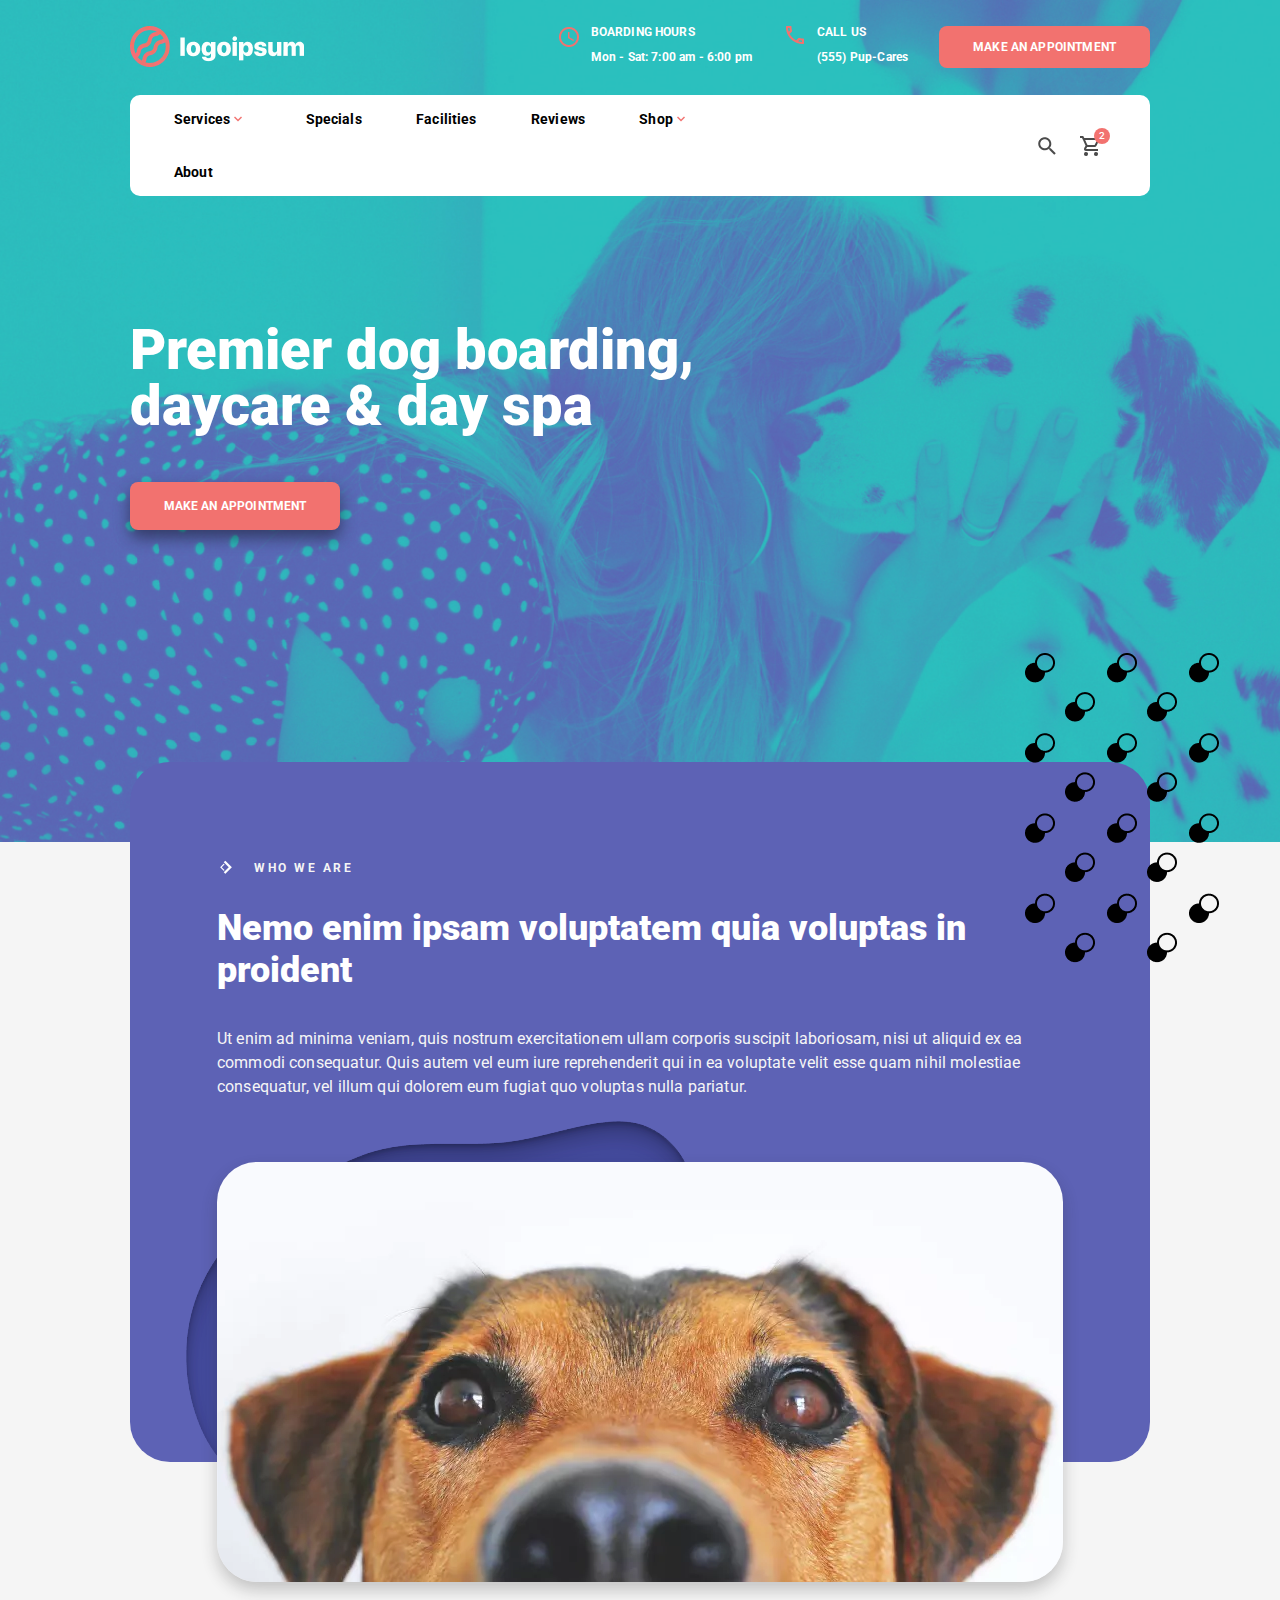
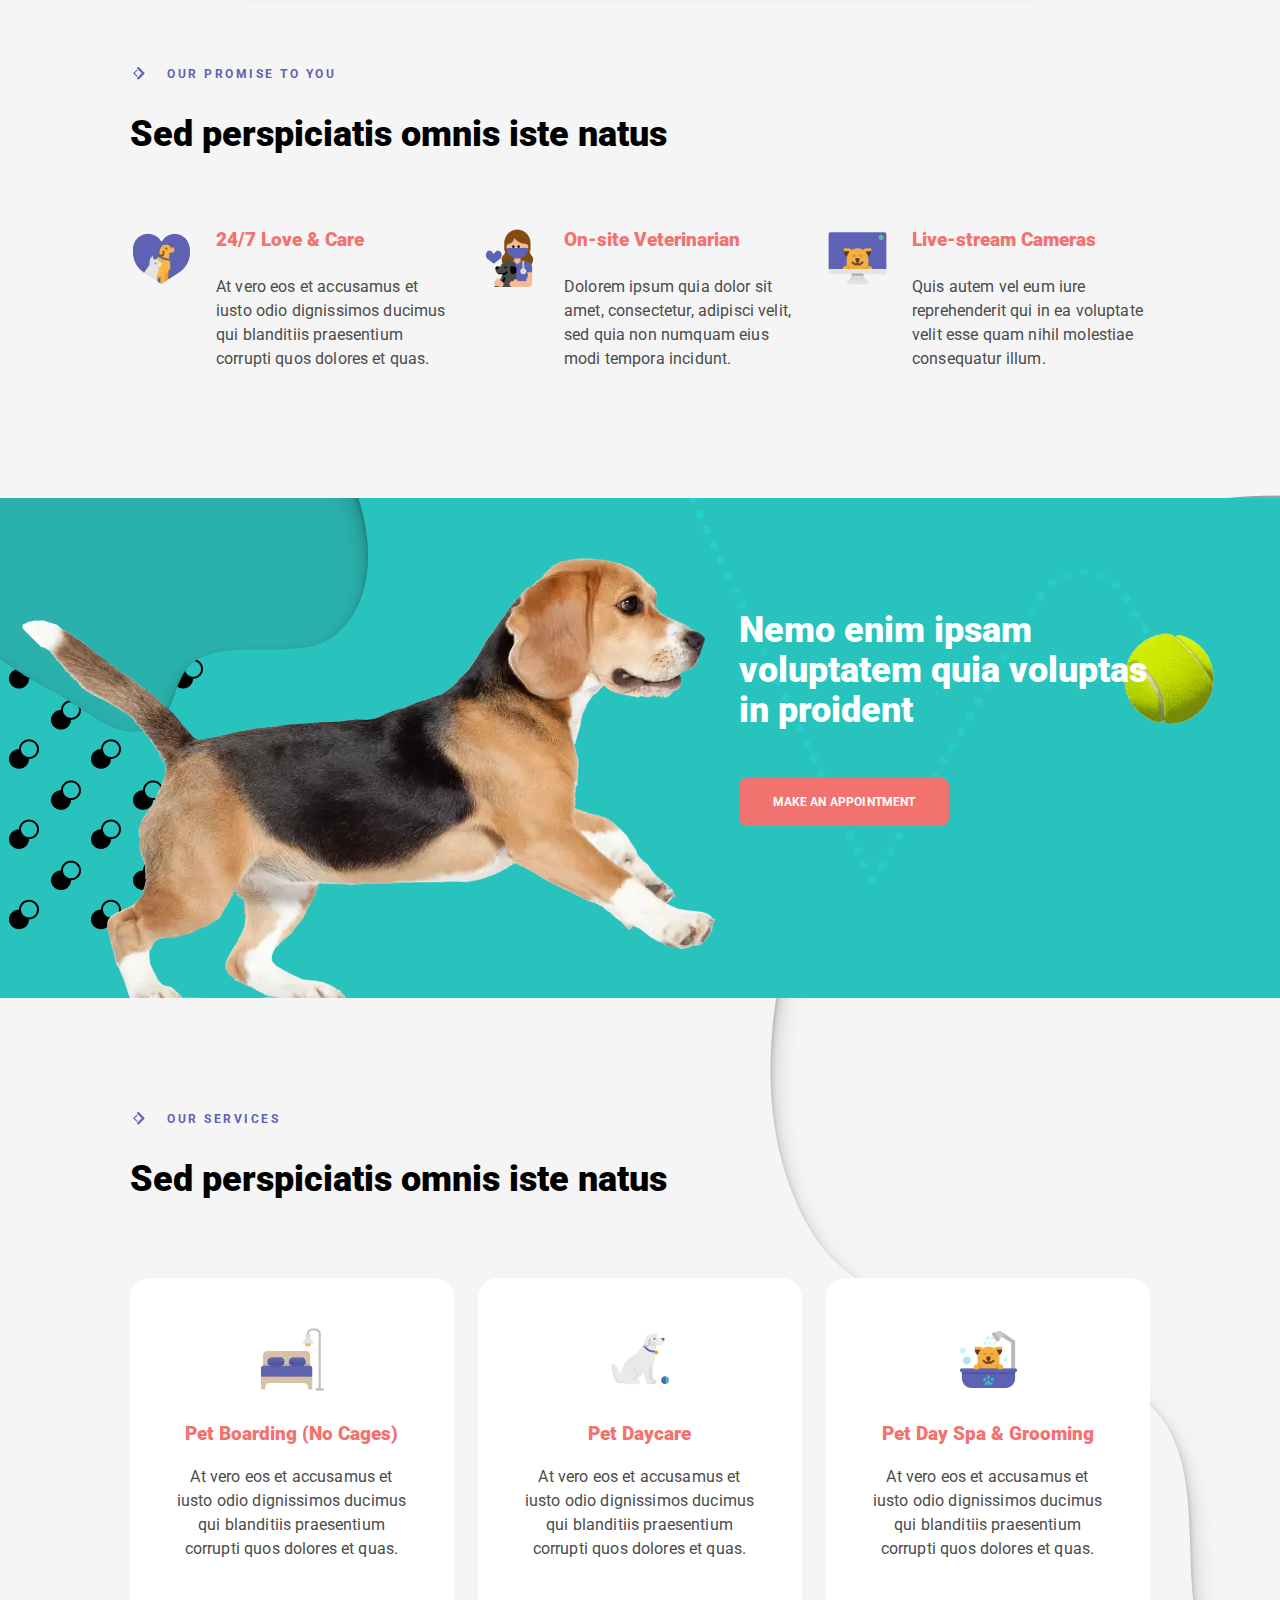
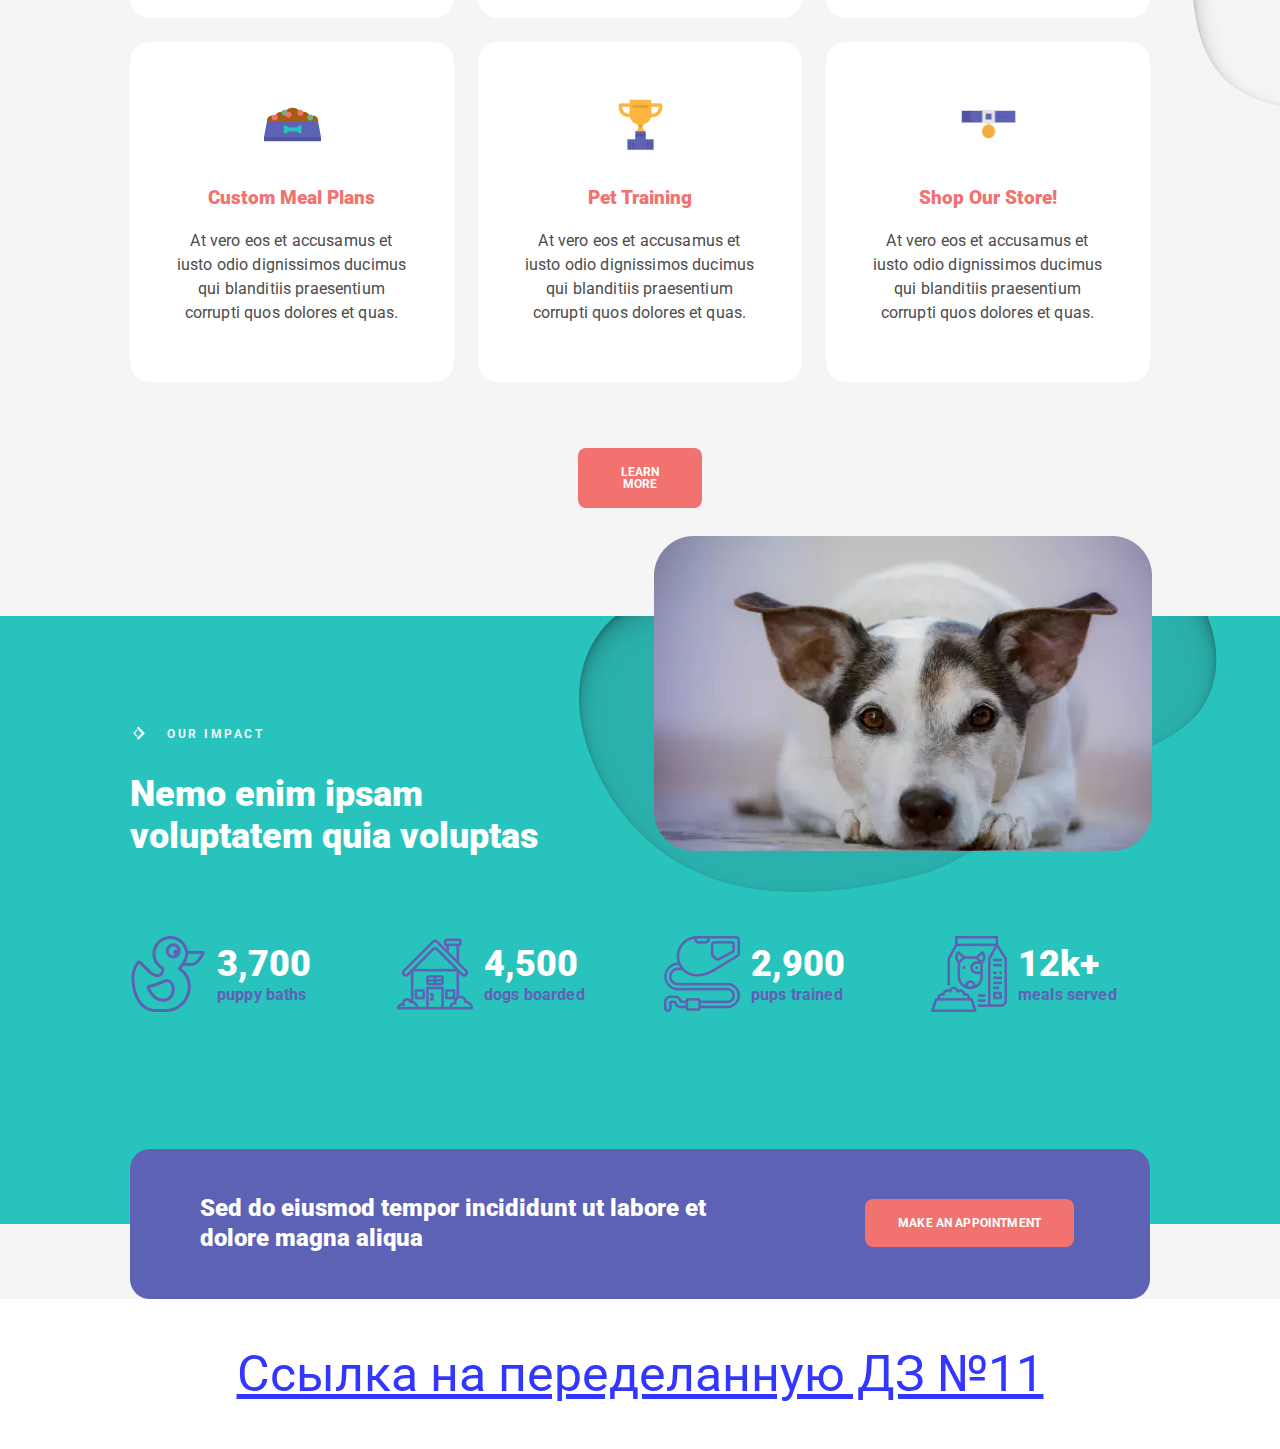
<file: index.html>
<!DOCTYPE html>
<html lang="en">

<head>
   <meta charset="UTF-8">
   <meta http-equiv="X-UA-Compatible" content="IE=edge">
   <meta name="viewport" content="width=device-width, initial-scale=1.0">
   <link rel="preconnect" href="https://fonts.googleapis.com">
   <link rel="preconnect" href="https://fonts.gstatic.com" crossorigin>
   <link href="https://fonts.googleapis.com/css2?family=Roboto:wght@300;400;500;700;900&display=swap" rel="stylesheet">
   <link rel="stylesheet" href="css/nullstyle.css">
   <link rel="stylesheet" href="css/style.css">
   <title>Lesson-14</title>
</head>

<body>
   <div class="wrapper">
      <header class="header">
         <div class="header__container">
            <div class="header__top-head top-head">
               <div class="top-head__logo logo">
                  <a href="#" class="logo__link">
                     <picture class="logo__picture">
                        <source class="logo__source" srcset="img/logo.webp" type="image/webp">
                        <img src="img/logo.png" alt="Logoipsum" class="logo__image">
                     </picture>
                  </a>
               </div>
               <div class="top-head__box">
                  <div class="top-head__item">
                     <div class="top-head__time time">
                        <p class="time__text">BOARDING HOURS</p>
                        <p class="time__subtext">Mon - Sat: 7:00 am - 6:00 pm</p>
                     </div>
                  </div>
                  <div class="top-head__item">
                     <div class="top-head__phone phone">
                        <p class="phone__text">CALL US</p>
                        <p class="phone__subtext">(555) Pup-Cares</p>
                     </div>
                  </div>
                  <div class="top-head__item">
                     <div class="top-head__button button">
                        <a href="#" class="button__link">Make an Appointment</a>
                     </div>
                  </div>
               </div>
            </div>
            <nav class="header__navigation navigation">
               <ul class="navigation__list">
                  <li class="navigation__item">
                     <a href="#" class="navigation__link navigation__link_padding">Services</a>
                  </li>
                  <li class="navigation__item">
                     <a href="#" class="navigation__link">Specials</a>
                  </li>
                  <li class="navigation__item">
                     <a href="#" class="navigation__link">Facilities</a>
                  </li>
                  <li class="navigation__item">
                     <a href="#" class="navigation__link">Reviews</a>
                  </li>
                  <li class="navigation__item">
                     <a href="#" class="navigation__link navigation__link_padding">Shop</a>
                  </li>
                  <li class="navigation__item">
                     <a href="#" class="navigation__link">About</a>
                  </li>
               </ul>
               <div class="navigation__box">
                  <a href="#" class="navigation__search search">
                     <picture class="search__picture">
                        <source class="search__source" srcset="img/search-icons.webp" type="image/webp">
                        <img src="img/search-icons.png" alt="Search" class="search__image">
                     </picture>
                  </a>
                  <a href="#" class="navigation__cart cart">
                     <picture class="cart__picture">
                        <source class="cart__source" srcset="img/cart-icons.webp" type="image/webp">
                        <img src="img/cart-icons.png" alt="Cart" class="cart__image">
                     </picture>
                     <span class="cart__number">2</span>
                  </a>
               </div>
            </nav>
            <div class="header__block-title block-title">
               <h1 class="block-title__title">Premier dog boarding, daycare & day spa</h1>
               <div class="block-title__button button button_shadow">
                  <a href="#" class="button__link button__link_padding">Make an Appointment</a>
               </div>
            </div>
         </div>
      </header>
      <main class="main">
         <div class="main__who-we-are who-we-are">
            <div class="who-we-are__container">
               <div class="who-we-are__wrapper">
                  <div class="who-we-are__block-head block-head">
                     <h3 class="block-head__title">Who we are</h3>
                     <h2 class="block-head__subtitle">Nemo enim ipsam voluptatem quia voluptas in proident</h2>
                  </div>
                  <p class="who-we-are__text">Ut enim ad minima veniam, quis nostrum exercitationem ullam corporis
                     suscipit
                     laboriosam, nisi ut aliquid ex ea commodi consequatur. Quis autem vel eum iure reprehenderit qui in
                     ea
                     voluptate velit esse quam nihil molestiae consequatur, vel illum qui dolorem eum fugiat quo
                     voluptas
                     nulla pariatur.</p>
               </div>
               <div class="who-we-are__picture">
                  <picture class="who-we-are__paint">
                     <source class="who-we-are__source" srcset="img/dog.webp" type="image/webp">
                     <img src="img/dog.jpg" alt="Dog" class="who-we-are__image">
                  </picture>
               </div>
            </div>
         </div>
         <div class="main__our-promise our-promise">
            <div class="our-promise__container">
               <div class="our-promise__block-head block-head">
                  <h3 class="block-head__title block-head__title_purple">OUR PROMISE TO YOU</h3>
                  <h2 class="block-head__subtitle block-head__subtitle_black">Sed perspiciatis omnis iste natus</h2>
               </div>
               <div class="our-promise__row-block row-block">
                  <div class="row-block__item">
                     <picture class="row-block__picture">
                        <source class="row-block__source" srcset="img/dog-love.webp" type="image/webp">
                        <img src="img/dog-love.png" alt="Cat and Dog" class="row-block__image">
                     </picture>
                     <div class="row-block__box">
                        <p class="row-block__title">24/7 Love & Care</p>
                        <p class="row-block__text">At vero eos et accusamus et iusto odio dignissimos ducimus qui
                           blanditiis praesentium corrupti quos dolores et quas. </p>
                     </div>
                  </div>
                  <div class="row-block__item">
                     <picture class="row-block__picture">
                        <source class="row-block__source" srcset="img/dog-vet.webp" type="image/webp">
                        <img src="img/dog-vet.png" alt="Dog and Veterinarian" class="row-block__image">
                     </picture>
                     <div class="row-block__box">
                        <p class="row-block__title">On-site Veterinarian</p>
                        <p class="row-block__text">Dolorem ipsum quia dolor sit amet, consectetur, adipisci velit, sed
                           quia non numquam eius modi tempora incidunt.</p>
                     </div>
                  </div>
                  <div class="row-block__item">
                     <picture class="row-block__picture">
                        <source class="row-block__source" srcset="img/dog-stream.webp" type="image/webp">
                        <img src="img/dog-stream.png" alt="Dog Live" class="row-block__image">
                     </picture>
                     <div class="row-block__box">
                        <p class="row-block__title">Live-stream Cameras</p>
                        <p class="row-block__text">Quis autem vel eum iure reprehenderit qui in ea voluptate velit
                           esse
                           quam nihil molestiae consequatur illum.</p>
                     </div>
                  </div>
               </div>
            </div>
         </div>
         <div class="main__nemo-enim nemo-enim">
            <div class="nemo-enim__container">
               <div class="nemo-enim__block-title block-title">
                  <h2 class="block-title__title block-title__title_size-smaller">Nemo enim ipsam voluptatem quia
                     voluptas in proident</h2>
                  <div class="block-title__button button">
                     <a href="#" class="button__link button__link_padding">Make an Appointment</a>
                  </div>
               </div>
               <div class="nemo-enim__picture-dog picture-dog">
                  <picture class="picture-dog__paint">
                     <source class="picture-dog__source" srcset="img/dog-play.webp" type="image/webp">
                     <img src="img/dog-play.png" alt="Dog Run" class="picture-dog__image">
                  </picture>
               </div>
               <div class="nemo-enim__ball-picture ball-picture">
                  <picture class="ball-picture__paint">
                     <source class="ball-picture__source" srcset="img/ball.webp" type="image/webp">
                     <img src="img/ball.png" alt="Tennis Ball" class="ball-picture__image">
                  </picture>
               </div>
            </div>
         </div>
         <div class="main__our-services our-services">
            <div class="our-services__container">
               <div class="our-services__block-head block-head">
                  <h3 class="block-head__title block-head__title_purple">Our Services</h3>
                  <h2 class="block-head__subtitle block-head__subtitle_black">Sed perspiciatis omnis iste natus</h2>
               </div>
               <div class="our-services__box">
                  <div class="our-services__block-wrapper block-wrapper">
                     <div class="block-wrapper__box">
                        <div class="block-wrapper__item">
                           <picture class="block-wrapper__picture">
                              <source class="block-wrapper__source" srcset="img/bed.webp" type="image/webp">
                              <img src="img/bed.png" alt="Bed" class="block-wrapper__image">
                           </picture>
                           <p class="block-wrapper__title">Pet Boarding (No Cages)</p>
                           <p class="block-wrapper__text">At vero eos et accusamus et iusto odio dignissimos ducimus
                              qui
                              blanditiis praesentium corrupti quos dolores et quas.</p>
                        </div>
                     </div>
                     <div class="block-wrapper__box">
                        <div class="block-wrapper__item">
                           <picture class="block-wrapper__picture">
                              <source class="block-wrapper__source" srcset="img/dog-item.webp" type="image/webp">
                              <img src="img/dog-item.png" alt="Dog" class="block-wrapper__image">
                           </picture>
                           <p class="block-wrapper__title">Pet Daycare</p>
                           <p class="block-wrapper__text">At vero eos et accusamus et iusto odio dignissimos ducimus
                              qui
                              blanditiis praesentium corrupti quos dolores et quas.</p>
                        </div>
                     </div>
                     <div class="block-wrapper__box">
                        <div class="block-wrapper__item">
                           <picture class="block-wrapper__picture">
                              <source class="block-wrapper__source" srcset="img/dog-wash.webp" type="image/webp">
                              <img src="img/dog-wash.png" alt="Dog Washing" class="block-wrapper__image">
                           </picture>
                           <p class="block-wrapper__title">Pet Day Spa & Grooming</p>
                           <p class="block-wrapper__text">At vero eos et accusamus et iusto odio dignissimos ducimus
                              qui
                              blanditiis praesentium corrupti quos dolores et quas.</p>
                        </div>
                     </div>
                  </div>
                  <div class="our-services__block-wrapper block-wrapper">
                     <div class="block-wrapper__box">
                        <div class="block-wrapper__item">
                           <picture class="block-wrapper__picture">
                              <source class="block-wrapper__source" srcset="img/food.webp" type="image/webp">
                              <img src="img/food.png" alt="Doog Food" class="block-wrapper__image">
                           </picture>
                           <p class="block-wrapper__title">Custom Meal Plans</p>
                           <p class="block-wrapper__text">At vero eos et accusamus et iusto odio dignissimos ducimus
                              qui
                              blanditiis praesentium corrupti quos dolores et quas.</p>
                        </div>
                     </div>
                     <div class="block-wrapper__box">
                        <div class="block-wrapper__item">
                           <picture class="block-wrapper__picture">
                              <source class="block-wrapper__source" srcset="img/prise.webp" type="image/webp">
                              <img src="img/prise.png" alt="Prise" class="block-wrapper__image">
                           </picture>
                           <p class="block-wrapper__title">Pet Training</p>
                           <p class="block-wrapper__text">At vero eos et accusamus et iusto odio dignissimos ducimus
                              qui
                              blanditiis praesentium corrupti quos dolores et quas.</p>
                        </div>
                     </div>
                     <div class="block-wrapper__box">
                        <div class="block-wrapper__item">
                           <picture class="block-wrapper__picture">
                              <source class="block-wrapper__source" srcset="img/medal.webp" type="image/webp">
                              <img src="img/medal.png" alt="Medal" class="block-wrapper__image">
                           </picture>
                           <p class="block-wrapper__title">Shop Our Store!</p>
                           <p class="block-wrapper__text">At vero eos et accusamus et iusto odio dignissimos ducimus
                              qui
                              blanditiis praesentium corrupti quos dolores et quas.</p>
                        </div>
                     </div>
                  </div>
               </div>
               <div class="our-services__button">
                  <a href="#" class="our-services__link">Learn More</a>
               </div>
            </div>
         </div>
         <div class="main__our-impact our-impact">
            <div class="our-impact__container">
               <div class="our-impact__box">
                  <div class="our-impact__item">
                     <div class="our-impact__block-head block-head">
                        <h3 class="block-head__title">OUR IMPACT</h3>
                        <h2 class="block-head__subtitle"> Nemo enim ipsam voluptatem quia voluptas</h2>
                     </div>
                  </div>
                  <div class="our-impact__item">
                     <picture class="our-impact__picture">
                        <source class="our-impact__source" srcset="img/dog-image.webp" type="image/webp">
                        <img class="our-impact__image" src="img/dog-image.jpg" alt="Dog" />
                     </picture>
                  </div>
               </div>
               <div class="our-impact__block-row block-row">
                  <div class="block-row__item">
                     <picture class="block-row__picture">
                        <source class="block-row__source" srcset="img/duck.webp" type="image/webp">
                        <img src="img/duck.png" alt="Duck" class="block-row__image">
                     </picture>
                     <div class="block-row__box">
                        <p class="block-row__title">3,700</p>
                        <p class="block-row__text">puppy baths</p>
                     </div>
                  </div>
                  <div class="block-row__item">
                     <picture class="block-row__picture">
                        <source class="block-row__source" srcset="img/house.webp" type="image/webp">
                        <img src="img/house.png" alt="House" class="block-row__image">
                     </picture>
                     <div class="block-row__box">
                        <p class="block-row__title">4,500</p>
                        <p class="block-row__text">dogs boarded</p>
                     </div>
                  </div>
                  <div class="block-row__item">
                     <picture class="block-row__picture">
                        <source class="block-row__source" srcset="img/leash.webp" type="image/webp">
                        <img src="img/leash.png" alt="Leash" class="block-row__image">
                     </picture>
                     <div class="block-row__box">
                        <p class="block-row__title">2,900</p>
                        <p class="block-row__text">pups trained</p>
                     </div>
                  </div>
                  <div class="block-row__item">
                     <picture class="block-row__picture">
                        <source class="block-row__source" srcset="img/food-icons.webp" type="image/webp">
                        <img src="img/food-icons.png" alt="Food" class="block-row__image">
                     </picture>
                     <div class="block-row__box">
                        <p class="block-row__title">12k+</p>
                        <p class="block-row__text">meals served</p>
                     </div>
                  </div>
               </div>
            </div>
         </div>
         <div class="main__line line">
            <p class="line__text">Sed do eiusmod tempor incididunt ut labore et dolore magna aliqua</p>
            <div class="line__box">
               <div class="line__button button">
                  <a href="#" class="button__link button__link_padding">Make an Appointment</a>
               </div>
            </div>
         </div>
      </main>
      <footer class="footer">
         <div class="footer__block-footer">
            <a href="index-1.html" target="_blank" class="footer__link">Ссылка на переделанную ДЗ №11</a>
         </div>
      </footer>
   </div>
</body>

</html>
</file>
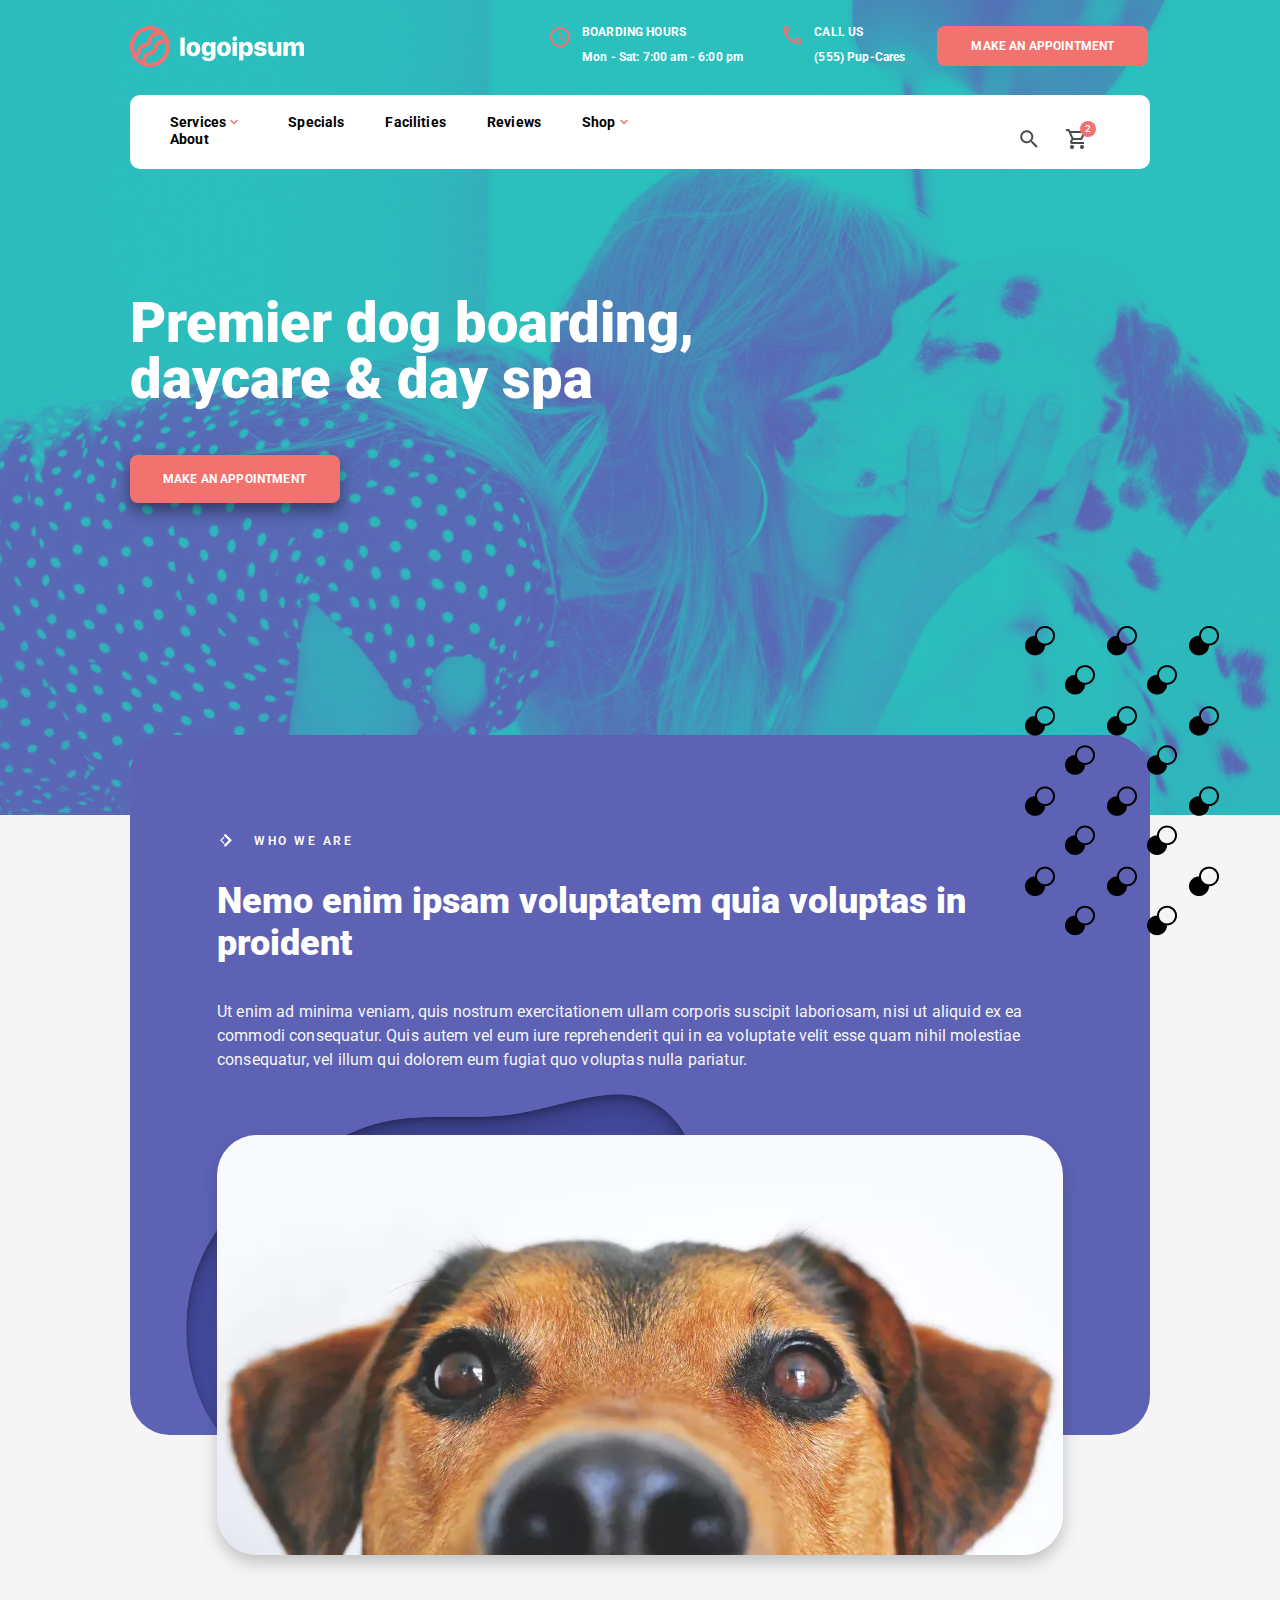
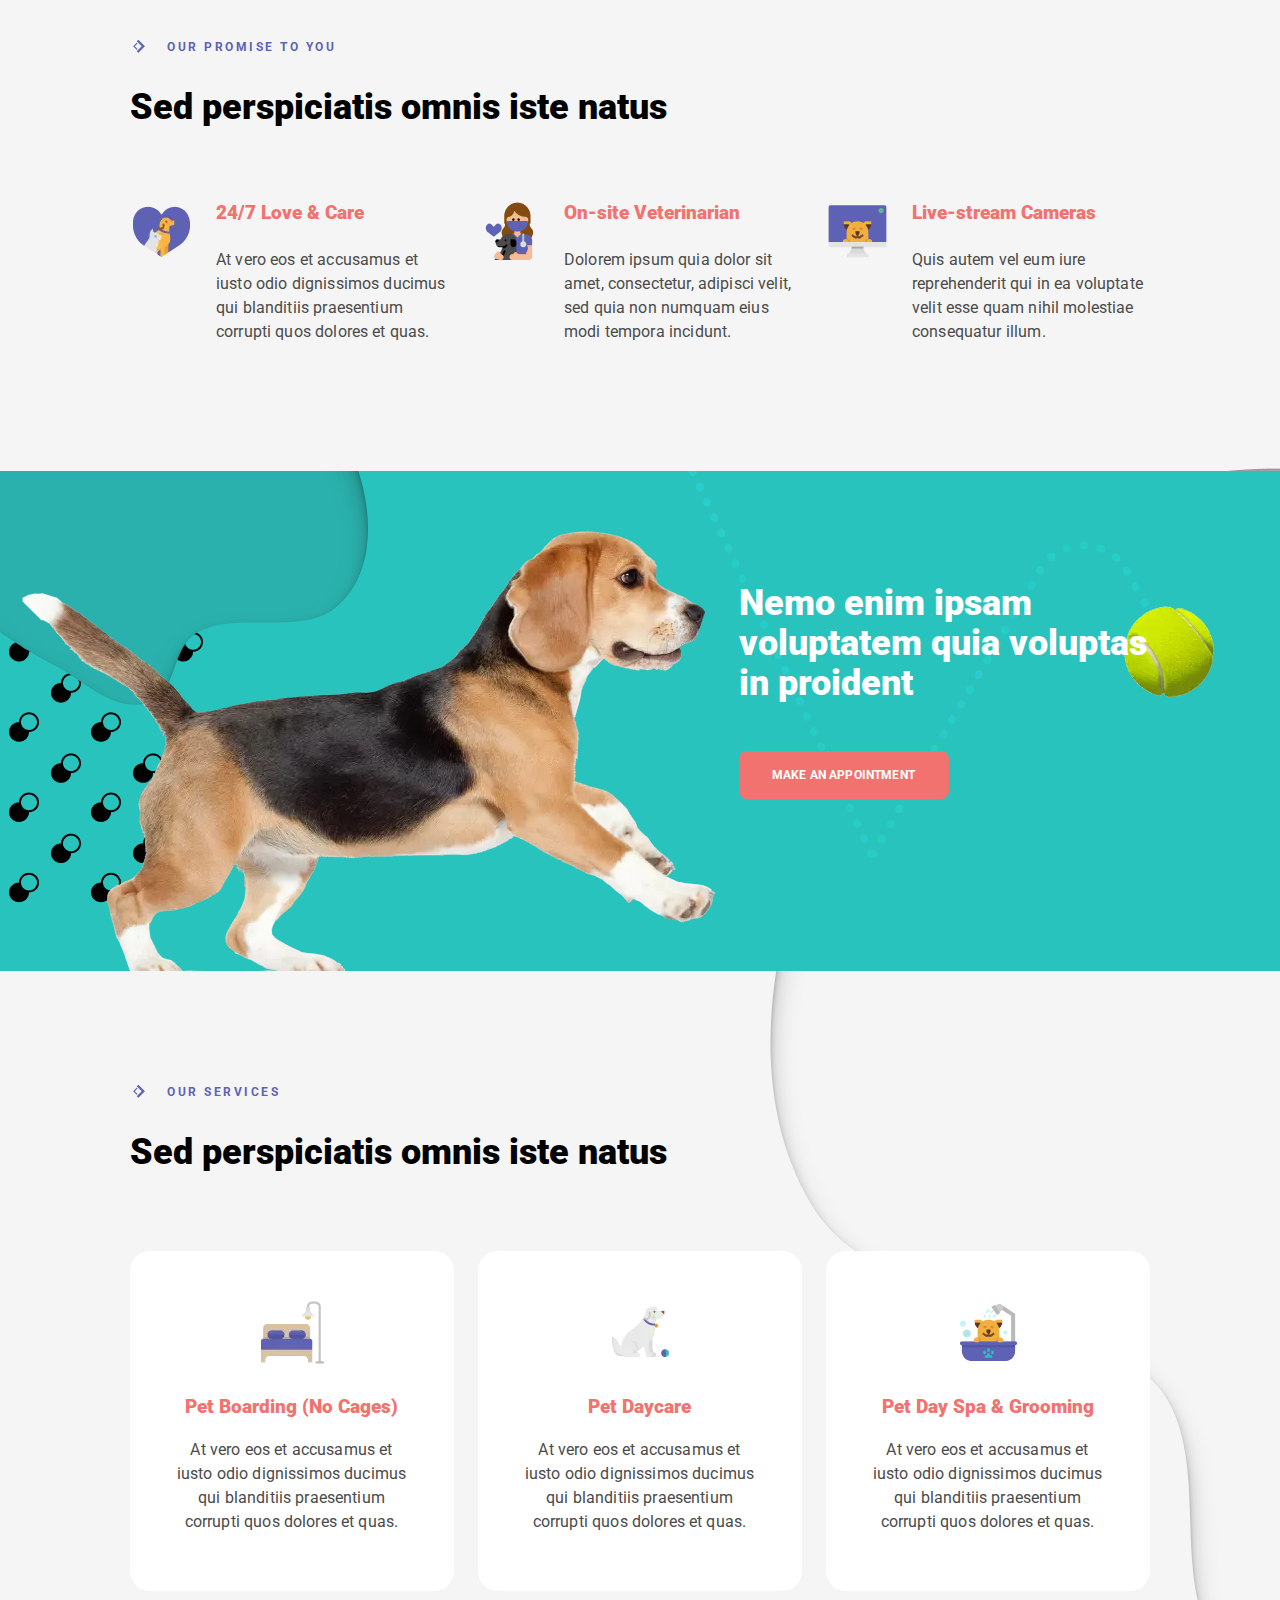
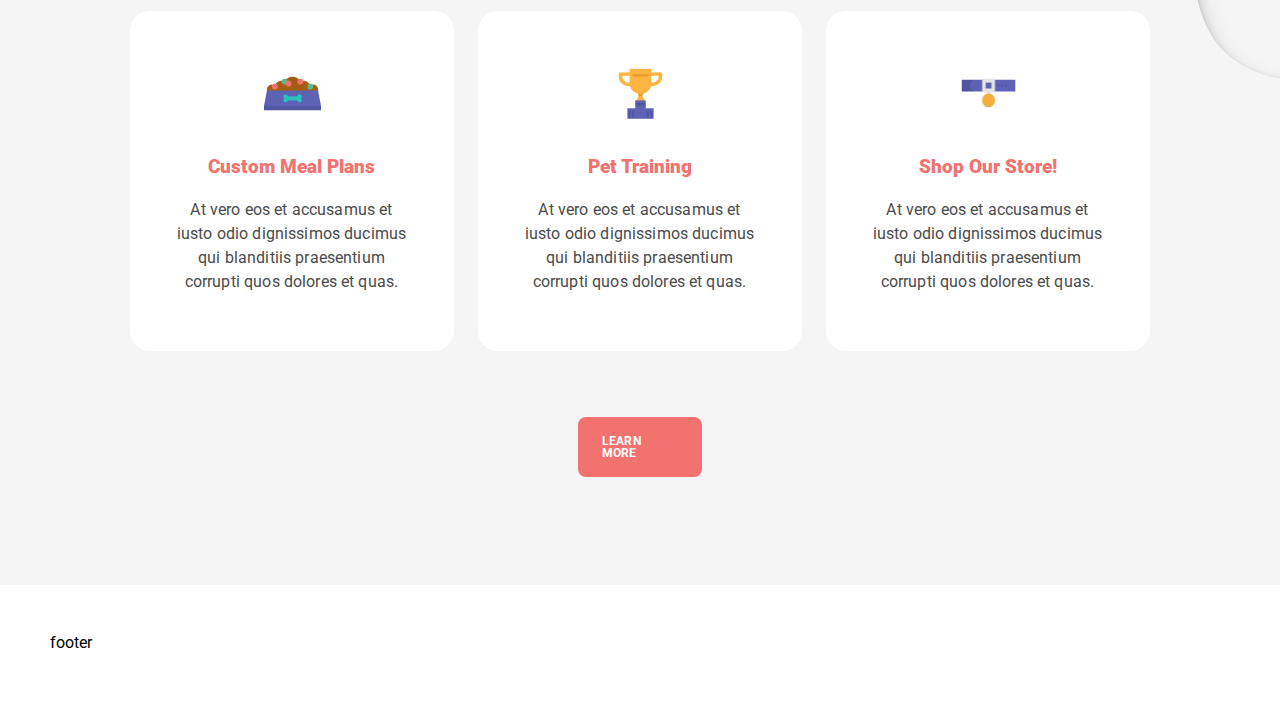
<file: index-1.html>
<!DOCTYPE html>
<html lang="en">

<head>
   <meta charset="UTF-8">
   <meta http-equiv="X-UA-Compatible" content="IE=edge">
   <meta name="viewport" content="width=device-width, initial-scale=1.0">
   <link rel="preconnect" href="https://fonts.googleapis.com">
   <link rel="preconnect" href="https://fonts.gstatic.com" crossorigin>
   <link href="https://fonts.googleapis.com/css2?family=Roboto:wght@300;400;500;700;900&display=swap" rel="stylesheet">
   <link rel="stylesheet" href="css/nullstyle.css">
   <link rel="stylesheet" href="css/style-1.css">
   <title>Lesson-11 - remake</title>
</head>

<body>
   <div class="wrapper">
      <header class="header">
         <div class="header__container">
            <div class="header__top-head top-head">
               <div class="top-head__logo logo">
                  <a href="#" class="logo__link">
                     <picture class="logo__picture">
                        <source class="logo__source" srcset="img/logo.webp" type="image/webp">
                        <img src="img/logo.png" alt="Logoipsum" class="logo__image">
                     </picture>
                  </a>
               </div>
               <div class="top-head__time time">
                  <div class="time__text">BOARDING HOURS</div>
                  <div class="time__subtext">Mon - Sat: 7:00 am - 6:00 pm</div>
               </div>
               <div class="top-head__phone phone">
                  <div class="phone__text">CALL US</div>
                  <div class="phone__subtext">(555) Pup-Cares</div>
               </div>
               <div class="top-head__button button">
                  <a href="#" class="button__link">Make an Appointment</a>
               </div>
            </div>
            <nav class="header__navigation navigation">
               <ul class="navigation__list">
                  <li class="navigation__item">
                     <a href="#" class="navigation__link navigation__link_padding">Services</a>
                  </li>
                  <li class="navigation__item">
                     <a href="#" class="navigation__link">Specials</a>
                  </li>
                  <li class="navigation__item">
                     <a href="#" class="navigation__link">Facilities</a>
                  </li>
                  <li class="navigation__item">
                     <a href="#" class="navigation__link">Reviews</a>
                  </li>
                  <li class="navigation__item">
                     <a href="#" class="navigation__link navigation__link_padding">Shop</a>
                  </li>
                  <li class="navigation__item">
                     <a href="#" class="navigation__link">About</a>
                  </li>
               </ul>
               <a href="#" class="navigation__search search">
                  <picture class="search__picture">
                     <source class="search__source" srcset="img/search-icons.webp" type="image/webp">
                     <img src="img/search-icons.png" alt="Search" class="search__image">
                  </picture>
               </a>
               <a href="#" class="navigation__cart cart">
                  <picture class="cart__picture">
                     <source class="cart__source" srcset="img/cart-icons.webp" type="image/webp">
                     <img src="img/cart-icons.png" alt="Cart" class="cart__image">
                  </picture>
                  <span class="cart__number">2</span>
               </a>
            </nav>
            <div class="header__block-title block-title">
               <h1 class="block-title__title">Premier dog boarding, daycare & day spa</h1>
               <div class="block-title__button button button_shadow">
                  <a href="#" class="button__link button__link_padding">Make an Appointment</a>
               </div>
            </div>
         </div>
      </header>
      <main class="main">
         <div class="main__who-we-are who-we-are">
            <div class="who-we-are__container">
               <div class="who-we-are__wrapper">
                  <div class="who-we-are__block-head block-head">
                     <h3 class="block-head__title">Who we are </h3>
                     <h2 class="block-head__subtitle">Nemo enim ipsam voluptatem quia voluptas in proident</h2>
                  </div>
                  <p class="who-we-are__text">Ut enim ad minima veniam, quis nostrum exercitationem ullam corporis
                     suscipit
                     laboriosam, nisi ut aliquid ex ea commodi consequatur. Quis autem vel eum iure reprehenderit qui in
                     ea
                     voluptate velit esse quam nihil molestiae consequatur, vel illum qui dolorem eum fugiat quo
                     voluptas
                     nulla pariatur. </p>

               </div>
               <div class="who-we-are__picture">
                  <picture class="who-we-are__paint">
                     <source class="who-we-are__source" srcset="img/dog.webp" type="image/webp">
                     <img src="img/dog.jpg" alt="Dog" class="who-we-are__image">
                  </picture>
               </div>
            </div>
         </div>
         <div class="main__our-promise our-promise">
            <div class="our-promise__container">
               <div class="our-promise__block-head block-head">
                  <h3 class="block-head__title block-head__title_purple">OUR PROMISE TO YOU</h3>
                  <h2 class="block-head__subtitle block-head__subtitle_black">Sed perspiciatis omnis iste natus</h2>
               </div>
               <div class="our-promise__row-block row-block">
                  <div class="row-block__item">
                     <picture class="row-block__picture">
                        <source class="row-block__source" srcset="img/dog-love.webp" type="image/webp">
                        <img src="img/dog-love.png" alt="Cat and Dog" class="row-block__image">
                     </picture>
                     <div class="row-block__title">24/7 Love & Care</div>
                     <div class="row-block__text">At vero eos et accusamus et iusto odio dignissimos ducimus qui
                        blanditiis praesentium corrupti quos dolores et quas. </div>
                  </div>
                  <div class="row-block__item">
                     <picture class="row-block__picture">
                        <source class="row-block__source" srcset="img/dog-vet.webp" type="image/webp">
                        <img src="img/dog-vet.png" alt="Dog and Veterinarian" class="row-block__image">
                     </picture>
                     <div class="row-block__title">On-site Veterinarian</div>
                     <div class="row-block__text">Dolorem ipsum quia dolor sit amet, consectetur, adipisci velit, sed
                        quia non numquam eius modi tempora incidunt.</div>
                  </div>
                  <div class="row-block__item">
                     <picture class="row-block__picture">
                        <source class="row-block__source" srcset="img/dog-stream.webp" type="image/webp">
                        <img src="img/dog-stream.png" alt="Dog Live" class="row-block__image">
                     </picture>
                     <div class="row-block__title">Live-stream Cameras</div>
                     <div class="row-block__text">Quis autem vel eum iure reprehenderit qui in ea voluptate velit esse
                        quam nihil molestiae consequatur illum.</div>
                  </div>
               </div>
            </div>
         </div>
         <div class="main__nemo-enim nemo-enim">
            <div class="nemo-enim__container">
               <div class="nemo-enim__block-title block-title">
                  <h2 class="block-title__title block-title__title_size-smaller">Nemo enim ipsam voluptatem quia
                     voluptas in proident</h2>
                  <div class="block-title__button button">
                     <a href="#" class="button__link button__link_padding">Make an Appointment</a>
                  </div>
               </div>
               <div class="nemo-enim__picture-dog picture-dog">
                  <picture class="picture-dog__paint">
                     <source class="picture-dog__source" srcset="img/dog-play.webp" type="image/webp">
                     <img src="img/dog-play.png" alt="Dog Run" class="picture-dog__image">
                  </picture>
               </div>
               <div class="nemo-enim__ball-picture ball-picture">
                  <picture class="ball-picture__paint">
                     <source class="ball-picture__source" srcset="img/ball.webp" type="image/webp">
                     <img src="img/ball.png" alt="Tennis Ball" class="ball-picture__image">
                  </picture>

               </div>
            </div>
         </div>
         <div class="main__our-services our-services">
            <div class="our-services__container">
               <div class="our-services__block-head block-head">
                  <h3 class="block-head__title block-head__title_purple">Our Services</h3>
                  <h2 class="block-head__subtitle block-head__subtitle_black">Sed perspiciatis omnis iste natus</h2>
               </div>
               <div class="our-services__box">
                  <div class="our-services__block-wrapper block-wrapper">
                     <div class="block-wrapper__item">
                        <picture class="block-wrapper__picture">
                           <source class="block-wrapper__source" srcset="img/bed.webp" type="image/webp">
                           <img src="img/bed.png" alt="Bed" class="block-wrapper__image">
                        </picture>
                        <div class="block-wrapper__title">Pet Boarding (No Cages)</div>
                        <div class="block-wrapper__text">At vero eos et accusamus et iusto odio dignissimos ducimus qui
                           blanditiis praesentium corrupti quos dolores et quas.</div>
                     </div>
                     <div class="block-wrapper__item">
                        <picture class="block-wrapper__picture">
                           <source class="block-wrapper__source" srcset="img/dog-item.webp" type="image/webp">
                           <img src="img/dog-item.png" alt="Dog" class="block-wrapper__image">
                        </picture>

                        <div class="block-wrapper__title">Pet Daycare</div>
                        <div class="block-wrapper__text">At vero eos et accusamus et iusto odio dignissimos ducimus qui
                           blanditiis praesentium corrupti quos dolores et quas.</div>
                     </div>
                     <div class="block-wrapper__item">
                        <picture class="block-wrapper__picture">
                           <source class="block-wrapper__source" srcset="img/dog-wash.webp" type="image/webp">
                           <img src="img/dog-wash.png" alt="Dog Washing" class="block-wrapper__image">
                        </picture>

                        <div class="block-wrapper__title">Pet Day Spa & Grooming</div>
                        <div class="block-wrapper__text">At vero eos et accusamus et iusto odio dignissimos ducimus qui
                           blanditiis praesentium corrupti quos dolores et quas.</div>
                     </div>
                  </div>
                  <div class="our-services__block-wrapper block-wrapper">
                     <div class="block-wrapper__item">
                        <picture class="block-wrapper__picture">
                           <source class="block-wrapper__source" srcset="img/food.webp" type="image/webp">
                           <img src="img/food.png" alt="Doog Food" class="block-wrapper__image">
                        </picture>

                        <div class="block-wrapper__title">Custom Meal Plans</div>
                        <div class="block-wrapper__text">At vero eos et accusamus et iusto odio dignissimos ducimus qui
                           blanditiis praesentium corrupti quos dolores et quas.</div>
                     </div>
                     <div class="block-wrapper__item">
                        <picture class="block-wrapper__picture">
                           <source class="block-wrapper__source" srcset="img/prise.webp" type="image/webp">
                           <img src="img/prise.png" alt="Prise" class="block-wrapper__image">
                        </picture>

                        <div class="block-wrapper__title">Pet Training</div>
                        <div class="block-wrapper__text">At vero eos et accusamus et iusto odio dignissimos ducimus qui
                           blanditiis praesentium corrupti quos dolores et quas.</div>
                     </div>
                     <div class="block-wrapper__item">
                        <picture class="block-wrapper__picture">
                           <source class="block-wrapper__source" srcset="img/medal.webp" type="image/webp">
                           <img src="img/medal.png" alt="Medal" class="block-wrapper__image">
                        </picture>
                        <div class="block-wrapper__title">Shop Our Store!</div>
                        <div class="block-wrapper__text">At vero eos et accusamus et iusto odio dignissimos ducimus qui
                           blanditiis praesentium corrupti quos dolores et quas.</div>
                     </div>
                  </div>
               </div>
               <div class="our-services__button">
                  <a href="#" class="our-services__link">Learn More</a>
               </div>
            </div>
         </div>
      </main>
      <footer class="footer">
         <p class="footer__text">footer</p>
      </footer>
   </div>
</body>

</html>
</file>
<file: css/nullstyle.css>
*,
*::before,
*::after {
   box-sizing: border-box;
   margin: 0;
   padding: 0;
   border: 0;
}
li {
   list-style: none;
}
a {
   color: inherit;
}
a,
a:visited {
   text-decoration: none;
}
a:hover {
   text-decoration: none;
}
h1,
h2,
h3,
h4,
h5,
h6 {
   font-weight: inherit;
   font-size: inherit;
}
img {
   vertical-align: top;
}

body,
html {
   height: 100%;
   line-height: 1;
}
</file>
<file: css/style.css>
body {
	font-family: "Roboto", sans-serif;
}

.wrapper {
	min-height: 100%;
	overflow: hidden;
	display: flex;
	flex-direction: column;
}

.header {
	background: url("../img/bg-dog.jpg") center center/cover no-repeat;
	min-height: 800px;
	padding: 26px 0 312px 0;
}

[class*="__container"] {
	max-width: 1020px;
	margin: 0 auto;
}

.header__top-head {
	margin-bottom: 27px;
	display: flex;
	justify-content: space-between;
}
.top-head {
}

.top-head__logo {
}
.logo {
}

.logo__picture {
	display: inline-block;
}

.logo__link {
	display: inline-block;
}

.logo__image {
	width: 174px;
	height: 41px;
}

.top-head__box {
	display: flex;
	gap: 31px;
	align-items: center;
}

.top-head__time {
	position: relative;
	padding-left: 34px;
	min-height: 42px;
	max-width: 196px;
}
.top-head__time::before {
	content: "";
	position: absolute;
	background: url("../img/time-icons.png") 0 0 no-repeat;
	width: 24px;
	height: 24px;
	left: 0px;
	top: -1px;
}
.time {
}
.time__text {
	font-weight: 700;
	font-size: 12px;
	letter-spacing: 0.15px;
	color: #ffffff;
	margin-bottom: 13px;
}
.time__subtext {
	font-weight: 700;
	font-size: 12px;
	letter-spacing: 0.15px;
	color: #ffffff;
}
.top-head__phone {
	position: relative;
	padding-left: 34px;
	max-width: 126px;
	min-height: 42px;
}

.top-head__phone::before {
	content: "";
	position: absolute;
	background: url("../img/phone-icons.png") 0 0 no-repeat;
	width: 24px;
	height: 24px;
	left: 0px;
	top: -3px;
}

.phone {
}
.phone__text {
	font-weight: 700;
	font-size: 12px;
	letter-spacing: 0.15px;
	color: #ffffff;
	margin-bottom: 13px;
}
.phone__subtext {
	font-weight: 700;
	font-size: 12px;
	letter-spacing: 0.15px;
	color: #ffffff;
}
.top-head__button {
	display: flex;
	min-height: 40px;
	justify-content: center;
	align-items: center;
	max-width: 211px;
}
.button {
	background: #f2726f;
	border-radius: 8px;
}
.button__link {
	display: block;
	padding: 15px 34px;
	font-weight: 700;
	font-size: 12px;
	letter-spacing: 0.15px;
	text-transform: uppercase;
	color: #ffffff;
}

.button_shadow {
	box-shadow: 0px 8px 16px rgba(0, 0, 0, 0.432);
}

.header__navigation {
	min-height: 60px;
	display: flex;
	justify-content: space-between;
	align-items: center;
	background-color: #fff;
	position: relative;
	border-radius: 10px;
	margin-bottom: 126px;
	padding: 16px 48px 16px 44px;
}
.navigation {
}
.navigation__list {
	display: flex;
	justify-content: space-between;
	align-items: center;
	gap: 37px;
	min-height: auto;
	flex-wrap: wrap;
	align-content: center;
	flex-basis: 520px;
	flex-grow: 0;
	flex-shrink: 1;
}
.navigation__item {
	min-height: auto;
}

.navigation__item:last-child {
	margin-right: 0;
}
.navigation__link {
	font-weight: 700;
	font-size: 14px;
	text-align: center;
	letter-spacing: 0.15px;
	color: #000000;
}

.navigation__link_padding {
	padding-right: 21px;
	position: relative;
}

.navigation__link_padding::after {
	content: "";
	background: url("../img/more-icons.png") no-repeat;
	position: absolute;
	width: 16px;
	height: 16px;
}

.navigation__box {
	display: flex;
	gap: 22px;
	align-items: center;
	justify-content: space-between;
}

.navigation__search {
}
.search {
}
.search__image {
	width: 18px;
	height: 18px;
}
.navigation__cart {
	position: relative;
}
.cart {
}

.cart__picture {
}

.cart__image {
	position: relative;
	width: 24px;
	height: 24px;
}

.cart__number {
	position: absolute;
	top: -6px;
	right: -8px;
	background: #f2726f;
	width: 16px;
	height: 16px;
	border-radius: 100%;
	font-weight: 500;
	font-size: 10px;
	color: #ffffff;
	text-align: center;
	padding: 3px 0;
	vertical-align: middle;
}

.header__block-title {
}
.block-title {
}
.block-title__title {
	max-width: 583px;
	min-height: auto;
	font-weight: 900;
	font-size: 56px;
	line-height: 56px;
	color: #ffffff;
	margin-bottom: 48px;
}
.block-title__button {
	max-width: 210px;
	min-height: 48px;
	display: flex;
	justify-content: center;
	align-items: center;
}

.button__link_padding {
	padding: 18px 33px;
}

.main {
	background: #f5f5f5;
	flex-grow: 1;
}

.main__who-we-are {
	position: relative;
	padding: 1px 0 0 0;
}

.who-we-are {
}

.who-we-are__container {
}
.who-we-are__wrapper {
	min-height: 700px;
	background: #5d62b5;
	border-radius: 40px;
	padding: 100px 87px 354px 87px;
	margin-top: -81px;
	position: relative;
}

.who-we-are__wrapper::before {
	content: "";
	background: url("../img/dottes.png") no-repeat;
	width: 201px;
	height: 317px;
	position: absolute;
	top: -109px;
	right: -76px;
	z-index: 2;
}
.who-we-are__wrapper::after {
	content: "";
	background: url("../img/blb.png") no-repeat;
	width: 513px;
	height: 371px;
	position: absolute;
	bottom: -30px;
	left: 56px;
	z-index: 1;
}

.who-we-are__block-head {
	margin-bottom: 36px;
}
.block-head {
}
.block-head__title {
	font-weight: 700;
	font-size: 12px;
	letter-spacing: 2.5px;
	text-transform: uppercase;
	color: #f5f5f5;
	position: relative;
	padding: 0 0 0 37px;
	margin-bottom: 33px;
	min-height: auto;
}
.block-head__title::before {
	content: "";
	position: absolute;
	top: -8px;
	left: -3px;
	background: url("../img/mark-icons.png") no-repeat;
	width: 19px;
	height: 21px;
}
.block-head__subtitle {
	font-weight: 900;
	font-size: 36px;
	line-height: 42px;
	color: #ffffff;
	min-height: auto;
}
.who-we-are__text {
	font-weight: 400;
	font-size: 16px;
	line-height: 24px;
	letter-spacing: 0.15px;
	color: #f5f5f5;
	min-height: 72px;
}
.who-we-are__picture {
	margin: -300px auto 0;
	position: relative;
	z-index: 2;
	display: block;
	width: 846px;
	height: 420px;
}

.who-we-are__paint {
}

.who-we-are__image {
	border-radius: 40px;
	box-shadow: 0px 8px 16px rgba(38, 38, 38, 0.24);
	display: block;
	width: 846px;
	height: 420px;
}

.main__our-promise {
	padding: 86px 0 122px 0;
	min-height: 516px;
}

.our-promise {
}
.our-promise__block-head {
	margin-bottom: 72px;
}
.block-head {
}
.block-head__title {
}
.block-head__title_purple {
	color: #5d62b5;
}

.block-head__title_purple::before {
	color: #5d62b5;
	content: "";
	background: url("../img/mark-icons-violet.png") no-repeat;
}
.block-head__subtitle {
}
.block-head__subtitle_black {
	color: #000000;
}

.our-promise__row-block {
	display: flex;
	margin: 0 -12px;
	flex-wrap: wrap;
	row-gap: 24px;
}
.row-block {
}

.row-block__item {
	display: flex;
	padding: 0 12px;
	flex-basis: 33.333%;
	flex-shrink: 0;
	flex-grow: 0;
	min-width: 324px;
}

.row-block__box {
}

.row-block__picture {
	display: inline-block;
	margin-right: 23px;
}

.row-block__image {
	width: 63px;
	height: 63px;
}

.row-block__item:last-child {
}

.row-block__title {
	font-weight: 900;
	font-size: 19px;
	line-height: 26px;
	color: #f2726f;
	margin-bottom: 22px;
}
.row-block__text {
	font-weight: 400;
	font-size: 16px;
	line-height: 24px;
	letter-spacing: 0.15px;
	color: #4b4b4b;
}

.main__nemo-enim {
	padding: 112px 0 169px 0;
	position: relative;
	min-height: 500px;
	z-index: 2;
}

.main__nemo-enim::before {
	content: "";
	background: url("../img/blob.png");
	position: absolute;
	width: 379px;
	height: 248px;
	top: 0;
	left: 0;
	z-index: 2;
}

.main__nemo-enim::after {
	content: "";
	background: url("../img/dottes-2.png");
	position: absolute;
	width: 205px;
	height: 317px;
	top: 122px;
	left: 0;
	z-index: 1;
}

.nemo-enim {
	background: #29c3be;
}

.nemo-enim__block-title {
	z-index: 4;
	position: relative;
	margin: 0 0 0 auto;
	max-width: 411px;
}
.block-title {
}

.block-title__title {
}

.block-title__title_size-smaller {
	font-size: 36px;
	line-height: 40px;
}

.nemo-enim__picture-dog {
	position: absolute;
	top: 44px;
	left: 1px;
	z-index: 3;
}
.picture-dog {
}
.picture-dog__image {
	width: 744px;
	height: 456px;
}
.nemo-enim__ball-picture {
	position: absolute;
	top: 0;
	right: 43px;
	z-index: 1;
}
.ball-picture {
}
.ball-picture__image {
}

.main__our-services {
	padding: 115px 0 108px 0;
	min-height: 1203px;
	position: relative;
}

.main__our-services::before {
	content: "";
	background: url("../img/blob-2.png") no-repeat;
	width: 623px;
	height: 1437px;
	position: absolute;
	top: -593px;
	right: 0;
	z-index: 1;
}

.our-services {
}
.our-services__block-head {
	margin-bottom: 78px;
	z-index: 3;
	position: relative;
}
.block-head {
}
.block-head__title {
}
.block-head__title_purple {
}
.block-head__subtitle {
}
.block-head__subtitle_black {
}
.our-services__block-wrapper {
	display: flex;
	flex-wrap: wrap;
	margin: 0 -12px 24px -12px;
	row-gap: 24px;
}

.block-wrapper {
}

.block-wrapper__box {
	display: flex;
	flex-basis: 33.333%;
	padding: 0 12px 0 12px;
	flex-grow: 0;
	flex-shrink: 1;
}

.block-wrapper__item {
	min-height: 340px;
	padding: 50px 44px 49px 43px;
	border-radius: 20px;
	background: #ffffff;
	position: relative;
}

.our-services__box {
	margin-bottom: 66px;
	z-index: 3;
	position: relative;
}

.block-wrapper__picture {
	display: inline-block;
	padding-left: 88px;
	padding-right: 86px;
	margin-bottom: 33px;
}

.block-wrapper__image {
	width: 63px;
	height: 63px;
}

.block-wrapper__title {
	text-align: center;
	font-weight: 900;
	font-size: 19px;
	color: #f2726f;
	margin-bottom: 22px;
}
.block-wrapper__text {
	font-weight: 400;
	font-size: 16px;
	line-height: 24px;
	letter-spacing: 0.15px;
	color: #4b4b4b;
	text-align: center;
}

.our-services__button {
	max-width: 124px;
	min-width: 124px;
	min-height: 48px;
	background: #f2726f;
	border-radius: 8px;
	margin: 0 auto;
	text-align: center;
}
.our-services__link {
	font-weight: 700;
	font-size: 12px;
	letter-spacing: 0.15px;
	text-transform: uppercase;
	color: #ffffff;
	display: block;
	padding: 18px 24px;
}

.main__our-impact {
}
.our-impact {
	background: #29c3be;
	min-height: 608px;
	padding: 112px 0 212px 0;
}
.our-impact__container {
	position: relative;
}

.our-impact__container::before {
	content: "";
	background: url("../img/bloob.png") no-repeat;
	position: absolute;
	top: -112px;
	right: -93px;
	width: 695px;
	height: 308px;
	z-index: 1;
}

.our-impact__box {
	display: flex;
	margin: 0 -14px;
	margin-bottom: 79px;
}

.our-impact__item {
	display: flex;
	flex-basis: 50%;
	min-width: 498px;
	padding: 0 14px;
	z-index: 2;
}

.our-impact__block-head {
	padding-right: 86px;
}
.block-head {
}
.block-head__title {
}
.block-head__subtitle {
}
.our-impact__picture {
	display: inline-block;
	margin-top: -192px;
}
.our-impact__block-row {
	display: flex;
	flex-wrap: wrap;
	margin: 0 -24px;
	row-gap: 24px;
}
.block-row {
}
.block-row__item {
	display: flex;
	flex-basis: 25%;
	flex-grow: 0;
	flex-shrink: 1;
	min-width: 237px;
	padding: 0 24px;
}
.block-row__picture {
	display: inline-block;
	margin-right: 11px;
	display: flex;
}
.block-row__source {
}
.block-row__image {
}
.block-row__box {
	display: flex;
	flex-direction: column;
	align-self: center;
}

.block-row__title {
	font-weight: 900;
	font-size: 36px;
	color: #ffffff;
	margin-bottom: 5px;
}
.block-row__text {
	font-weight: 700;
	font-size: 16px;
	letter-spacing: 0.15px;
	color: #5d62b5;
}

.main__line {
	max-width: 1020px;
	min-height: 150px;
	background: #5d62b5;
	border-radius: 20px;
	padding: 43px 76px 46px 70px;
	display: flex;
	justify-content: space-between;
	margin: -75px auto 0;
}
.line {
}
.line__text {
	font-weight: 900;
	font-size: 24px;
	line-height: 30px;
	color: #ffffff;
	max-width: 562px;
	min-height: auto;
	display: flex;
	align-items: center;
}

.line__box {
	display: flex;
	align-items: center;
}

.line__button {
	display: flex;
	max-width: 210px;
	min-height: 48px;
	align-items: center;
	justify-content: center;
}

.button {
}
.button__link {
}

.footer {
	padding: 50px 0;
}
.footer__block-footer {
	text-align: center;
}
.footer__link {
	font-size: 50px;
	color: rgb(51, 54, 255);
	text-decoration: underline;
}
</file>
<file: css/style-1.css>
body {
	font-family: 'Roboto', sans-serif;
}

.wrapper {
	min-height: 100%;
	overflow: hidden;
}

.header {
	background: url('../img/bg-dog.jpg') center center/cover no-repeat;
	min-height: 800px;
	padding: 26px 0 312px 0;
}

[class*="__container"] {
    max-width: 1020px;
    margin: 0 auto;
}

.header__top-head {
	margin-bottom: 27px;
}
.top-head {
}

.top-head__logo {
	display: inline-block;
	vertical-align: top;
	margin-right: 240px;
}

.logo {
}

.logo__picture {
	display: inline-block;
}

.logo__link {
	
	display: inline-block;
}

.logo__image {
	width: 174px;
	height: 41px;
}

.top-head__time {
	display: inline-block;
	margin-right: 33px;
	position: relative;
	padding-left: 34px;
	max-width: 196px;
	min-height: 42px;
	vertical-align: top;
}
.top-head__time::before {
	content: '';
	position: absolute;
	background: url('../img/time-icons.png') 0 0 no-repeat;
	width: 24px;
	height: 24px;
	left: 0px;
	top: -1px;
}
.time {
}
.time__text {
	font-weight: 700;
	font-size: 12px;
	letter-spacing: 0.15px;
	color: #FFFFFF;
	margin-bottom: 13px;

}
.time__subtext {
	font-weight: 700;
	font-size: 12px;
	letter-spacing: 0.15px;
	color: #FFFFFF;
}
.top-head__phone {
	display: inline-block;
	margin-right: 28px;
	position: relative;
	padding-left: 34px;
	max-width: 126px;
	min-height: 42px;
	vertical-align: top;
}

.top-head__phone::before {
	content: '';
	position: absolute;
	background: url('../img/phone-icons.png') 0 0 no-repeat;
	width: 24px;
	height: 24px;
	left: 0px;
	top: -3px;
}

.phone {
}
.phone__text {
	font-weight: 700;
	font-size: 12px;
	letter-spacing: 0.15px;
	color: #FFFFFF;
	margin-bottom: 13px;
}
.phone__subtext {
	font-weight: 700;
	font-size: 12px;
	letter-spacing: 0.15px;
	color: #FFFFFF;
}
.top-head__button {
	display: inline-block;
	max-width: 211px;
	min-height: 40px;
	vertical-align: top;
}
.button {
	background: #F2726F;
	border-radius: 8px;
	
	
}
.button__link {
	display: block;
	padding: 14px 34px;
	font-weight: 700;
	font-size: 12px;
	letter-spacing: 0.15px;
	text-transform: uppercase;
	color: #FFFFFF;
}

.button_shadow {
	box-shadow: 0px 8px 16px rgba(0, 0, 0, 0.432);
}

.header__box {
	
}

.header__navigation {
	min-height: 60px;
	padding: 18px 40px;
	background-color: #fff;
	position: relative;
	border-radius: 10px;
	margin-bottom: 126px;
}
.navigation {
}
.navigation__list {
	display: inline-block;
	margin-right: 306px;
	min-height: 17px;
	max-width: 540px;
}
.navigation__item {
	display: inline-block;
	margin-right: 37px;
	min-height: auto;
	vertical-align: middle;
}

.navigation__item:last-child {
	margin-right: 0;
}
.navigation__link {
	font-weight: 700;
	font-size: 14px;
	text-align: center;
	letter-spacing: 0.15px;
	color: #000000;
}

.navigation__link_padding {
	padding-right: 21px;
	position: relative;
}

.navigation__link_padding::after  {
	content: "";
	background: url("../img/more-icons.png") no-repeat;
	position: absolute;
	width: 16px;
	height: 16px;
}

.navigation__search {
	display: inline-block;
	margin-right: 22px;
}
.search {
	
}
.search__image {
	width: 18px;
	height: 18px;
}
.navigation__cart {
	display: inline-block;
	position: relative;
	vertical-align: middle;
}
.cart {
}

.cart__picture {
	
}

.cart__image {
	position: relative;
	width: 24px;
	height: 24px;
}

.cart__number {
	position: absolute;
	top: -6px;
	right: -8px;
	background: #F2726F;
	width: 16px;
	height: 16px;
	border-radius: 100%;
	font-weight: 500;
	font-size: 10px;
	color: #FFFFFF;
	text-align: center;
	padding: 3px 0;
}

.header__block-title {
}
.block-title {
}
.block-title__title {
	max-width: 583px;
	min-height: auto;
	font-weight: 900;
	font-size: 56px;
	line-height: 56px;
	color: #FFFFFF;
	margin-bottom: 48px;
}
.block-title__button {
	max-width: 210px;
	min-height: 48px;
}

.button__link_padding {
	padding: 18px 33px;
}

.main {	
	background: #F5F5F5;
	
}

.main__who-we-are {
	position: relative;
	padding: 1px 0 0 0;
}



.who-we-are {
	
}

.who-we-are__container {
	
}
.who-we-are__wrapper {
	min-height: 700px;
	background: #5D62B5;
	border-radius: 40px;
	padding: 100px 87px 354px 87px;
	margin-top:-81px;
	position: relative;
}

.who-we-are__wrapper::before {
	content: '';
	background: url('../img/dottes.png') no-repeat;
	width: 201px;
	height: 317px;
	position: absolute;
	top: -109px;
	right: -76px;
	z-index: 2;
}
.who-we-are__wrapper::after {
	content: '';
	background: url('../img/blb.png') no-repeat;
	width: 513px;
	height: 371px;
	position: absolute;
	bottom: -30px;
	left: 56px;
	z-index: 1;
}

.who-we-are__block-head {
	margin-bottom: 36px;
}
.block-head {
}
.block-head__title {
	font-weight: 700;
	font-size: 12px;
	letter-spacing: 2.5px;
	text-transform: uppercase;
	color: #F5F5F5;
	position: relative;
	padding: 0 0 0 37px;
	margin-bottom: 33px;
	min-height: auto;
}
.block-head__title::before {
	content: '';
	position: absolute;
	top: -8px;
	left: -3px;
	background: url('../img/mark-icons.png') no-repeat;
	width: 19px;
	height: 21px;
	
}
.block-head__subtitle {
	font-weight: 900;
	font-size: 36px;
	line-height: 42px;
	color: #FFFFFF;
	min-height: auto;
}
.who-we-are__text {
	font-weight: 400;
	font-size: 16px;
	line-height: 24px;
	letter-spacing: 0.15px;
	color: #F5F5F5;
	min-height: 72px;
}
.who-we-are__picture {
	margin: -300px auto 0;
	position: relative;
	z-index: 2;
	display: block;
	width: 846px;
	height: 420px;
}

.who-we-are__paint {
	
}

.who-we-are__image {
	border-radius: 40px;
	box-shadow: 0px 8px 16px rgba(38, 38, 38, 0.24);
	display: block;
	width: 846px;
	height: 420px;
}

.main__our-promise {
	padding: 86px 0 122px 0;
	min-height: 516px;
}

.our-promise {
}
.our-promise__block-head {
	margin-bottom: 72px;
}
.block-head {
}
.block-head__title {
}
.block-head__title_purple {
	color: #5D62B5;
}

.block-head__title_purple::before {
	color: #5D62B5;
	content: '';
	background: url('../img/mark-icons-violet.png') no-repeat;
}
.block-head__subtitle {
}
.block-head__subtitle_black {
	color: #000000;
}

.our-promise__row-block {
	
}
.row-block {
}
.row-block__item {
	max-width: 324px;
	display: inline-block;
	margin-right: 20px;
	position: relative;
	padding-left: 86px;
	vertical-align: top;
}

.row-block__picture {
	position: absolute;
	top: 0;
	left: 0px;
	display: inline-block;
}

.row-block__image {
	width: 63px;
	height: 63px;
}

.row-block__item:last-child {
	margin-right: 0;
}

.row-block__title {
	font-weight: 900;
	font-size: 19px;
	line-height: 26px;
	color: #F2726F;
	margin-bottom: 22px;
}
.row-block__text {
	font-weight: 400;
	font-size: 16px;
	line-height: 24px;
	letter-spacing: 0.15px;
	color: #4B4B4B;
}

.main__nemo-enim {
	padding: 112px 0 169px 0;
	position: relative;
	min-height: 500px;
	z-index: 2;
}

.main__nemo-enim::before {
	content: '';
	background: url('../img/blob.png');
	position: absolute;
	width: 379px;
	height: 248px;
	top: 0;
	left: 0;
	z-index: 2;
}

.main__nemo-enim::after {
	content: '';
	background: url('../img/dottes-2.png');
	position: absolute;
	width: 205px;
	height: 317px;
	top: 122px;
	left: 0;
	z-index: 1;
}

.nemo-enim {
	background: #29C3BE;
	
	
}

.nemo-enim__block-title {
	z-index: 4;
	position: relative;
	margin: 0 0 0 auto;
	max-width: 411px;
}
.block-title {
}

.block-title__title {
	
}

.block-title__title_size-smaller {
	font-size: 36px;
	line-height: 40px;
	
}

.nemo-enim__picture-dog {
	position: absolute;
	top: 44px;
	left: 1px;
	z-index: 3;
}
.picture-dog {
}
.picture-dog__image {
	width: 744px;
	height: 456px;
}
.nemo-enim__ball-picture {
	position: absolute;
	top: 0;
	right: 43px;
	z-index: 1;
}
.ball-picture {
}
.ball-picture__image {
}

.main__our-services {
	padding: 115px 0 108px 0;
	min-height: 1203px;
	position: relative;
}

.main__our-services::before {
	content: '';
	background: url('../img/blob-2.png') no-repeat;
	width: 623px;
	height: 1437px;
	position: absolute;
	top: -593px;
	right: 0;
}

.our-services {
	
}
.our-services__block-head {
	margin-bottom: 78px;
	
}
.block-head {
}
.block-head__title {
}
.block-head__title_purple {
}
.block-head__subtitle {
}
.block-head__subtitle_black {
}
.our-services__block-wrapper {
	margin-bottom: 20px;
}
.our-services__block-wrapper:last-child {
	margin-bottom: 0;
}

.block-wrapper {
}

.block-wrapper__item {
	display: inline-block;
	max-width: 324px;
	min-height: 340px;
	padding: 146px 44px 49px 43px;
	border-radius: 20px;
	background: #FFFFFF;
	position: relative;
	margin-right: 20px;
	vertical-align: top;
}

.our-services__box {
	margin-bottom: 66px;
}

.block-wrapper__item:last-child {
	margin-right: 0;
}

.block-wrapper__picture {
	position: absolute;
	top: 50px;
	left: 131px;
}

.block-wrapper__image {
	width: 63px;
	height: 63px;
}

.block-wrapper__title {
	text-align: center;
	font-weight: 900;
	font-size: 19px;
	color: #F2726F;
	margin-bottom: 22px;
}
.block-wrapper__text {
	font-weight: 400;
	font-size: 16px;
	line-height: 24px;
	letter-spacing: 0.15px;
	color: #4B4B4B;
	text-align: center;
}

.our-services__button {
	max-width: 124px;
	min-height: 48px;
	background: #F2726F;
	border-radius: 8px;
	margin: 0 auto;
}
.our-services__link {
	font-weight: 700;
	font-size: 12px;
	letter-spacing: 0.15px;
	text-transform: uppercase;
	color: #FFFFFF;
	display: block;
	padding: 18px 24px;
}


.footer {
	padding: 50px 50px;
}
</file>
